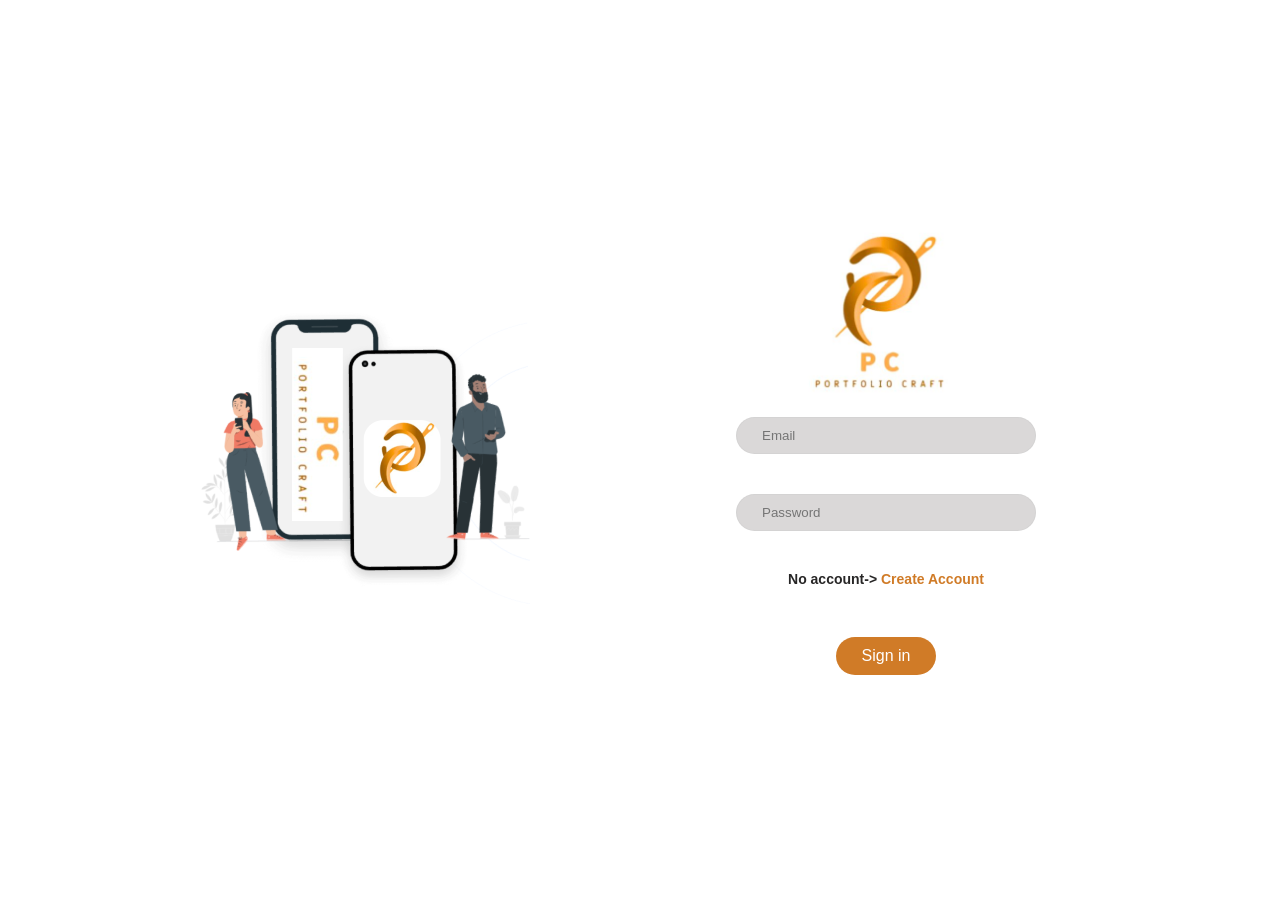
<file: index/index.html>
<!DOCTYPE html>
<html lang="en">

<head>
    <meta charset="UTF-8">
    <meta name="viewport" content="width=device-width, initial-scale=1.0">
    <title>Portfolio Craft Login</title>
    <link rel="stylesheet" href="/css/style.css">
    <script src="/script/script.js"></script>
    <link rel="icon" href="/images/logo.jpg" />
</head>

<body>
    <div class="container">
        <div class="left-side">
            <div class="illustration">
                <img src="/images/login.png" alt="Illustration">
            </div>
        </div>
        <div class="right-side">
            <div class="logo">
                <img src="/images/logo.jpg" alt="Portfolio Craft Logo">
            </div>
          
            <div class="login-form">
                <input type="email" placeholder="Email" required>
                <input type="password" placeholder="Password" required>
                <a href="/html/form.html" class="create-account"><span id="color-txt">No account-></span> Create Account</a>
                <button type="submit" onclick="index()">Sign in</button>
            </div>
        </div>
    </div>
</body>

</html>
</file>
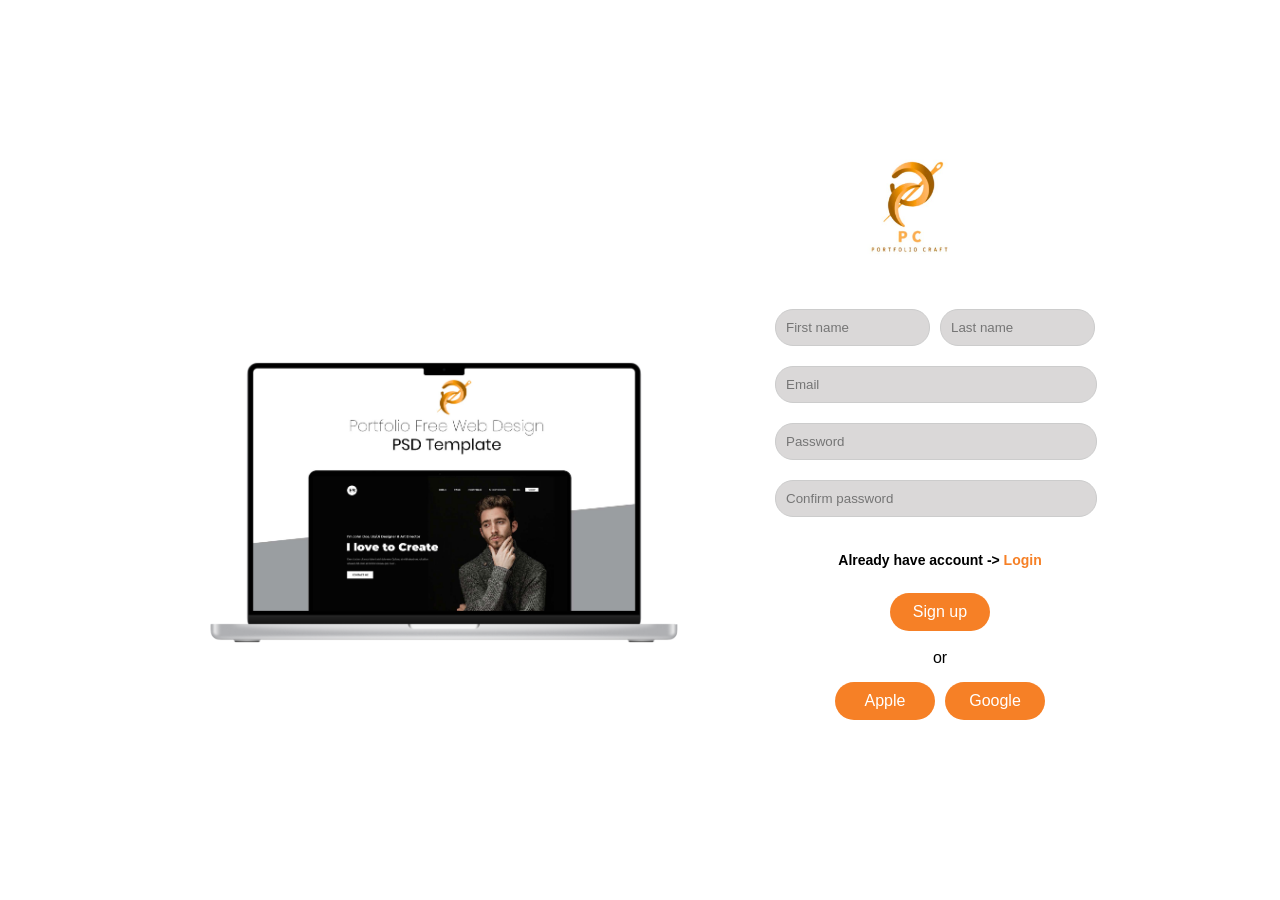
<file: html/form.html>
<!DOCTYPE html>
<html lang="en">

<head>
    <meta charset="UTF-8">
    <meta name="viewport" content="width=device-width, initial-scale=1.0">
    <title>Portfolio Craft</title>
    <link rel="stylesheet" href="/css/fstyle.css">
    <link rel="icon" href="/images/logo.jpg" />
    <script src="/script/script.js"></script>
</head>

<body>
    <div class="container">
        <div class="header">
            <img src="/images/logo.jpg" alt="Portfolio Craft Logo" class="logo">
        </div>
        <div class="content">
            <div class="laptop-image">
                <img src="/images/signupimg.png" alt="showcasing portfolio">
            </div>
            <div class="form-container">
                <form action="index.php" method="post">
                    <div class="name-fields">
                        <input type="text" placeholder="First name" name="firstname" class="input-field">
                        <input type="text" placeholder="Last name" name="lastname" class="input-field">
                    </div>
                    <input type="email" placeholder="Email" name="email" class="input-field">
                    <input type="password" placeholder="Password" name="password" class="input-field">
                    <input type="password" placeholder="Confirm password" name="confirmpassword" class="input-field">
                    <div class="login-link">
                        <span>Already have account -> <a href="/html/Login Page.html">Login</a></span>
                    </div>
                    <div>
                        <div class="social-login"> <button type="submit" class="signup-button" onclick="bot()">Sign up</button>
                        </div>
                        <div class="social-login">
                            <span>or</span>
                            <div id="buttons">
                                <button type="button" class="social-button apple">Apple</button>
                                <button type="button" class="social-button google">Google</button></div>
                        </div>
                    </div>
                </form>
            </div>
        </div>
    </div>
</body>

</html>
</file>
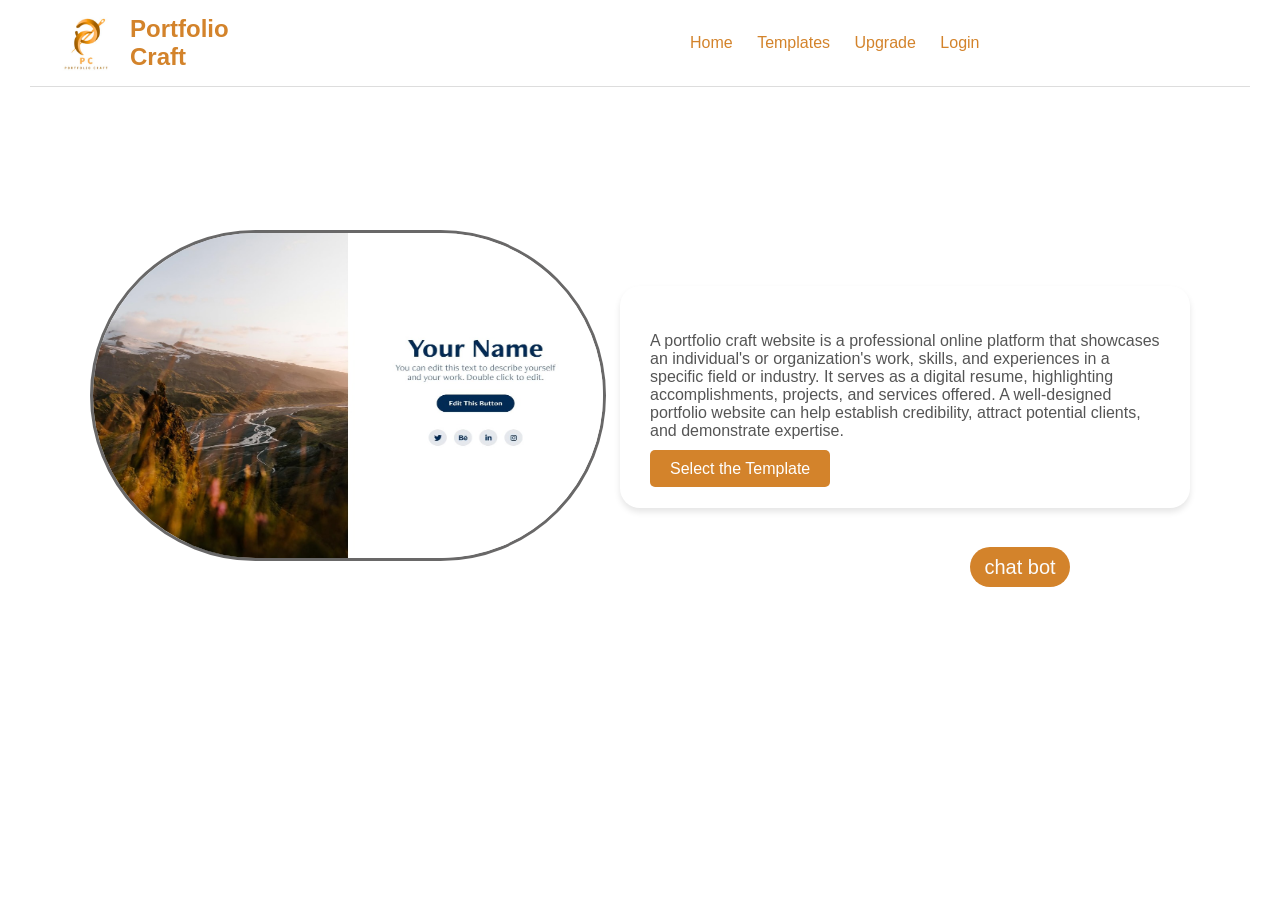
<file: html/home.html>
<!DOCTYPE html>
<html lang="en">

<head>
    <meta charset="UTF-8">
    <meta name="viewport" content="width=device-width, initial-scale=1.0">
    <title>Portfolio Page</title>
    <link rel="stylesheet" href="/css/home.css?v=1">
    <script src="/script/script.js"></script>
    <link rel="icon" href="/images/logo.jpg" />
</head>

<body>
    <header>
        <img src="/images/logo.jpg" alt="logo" id="logo">
        <h1>Portfolio Craft</h1>
        <nav>
            <a href="/html/home.html">Home</a>
            <a href="/html/template.html">Templates</a>
            <a href="/html/plan.html">Upgrade</a>
            <a href="/html/chatbot.html">Login</a>
        </nav>
    </header>
    <main>
        <div class="container">
            <div class="image-section">
                <img src="/images/aside.jpeg" alt="Scenic View">
            </div>
            <div class="text-section">
                <div>
                    <p>A portfolio craft website is a professional online platform that showcases an individual's or organization's work, skills, and experiences in a specific field or industry. It serves as a digital resume, highlighting accomplishments,
                        projects, and services offered. A well-designed portfolio website can help establish credibility, attract potential clients, and demonstrate expertise.
                    </p>
                </div>
                <div class="cta-button"><a href="/html/template.html">Select the Template</a></div>
            </div>
        </div>
    </main>
    <div class="bot">
        <div class="bot-txt">
            <button onclick="bot()">chat bot</button>
        </div>
    </div>
</body>

</html>
</file>
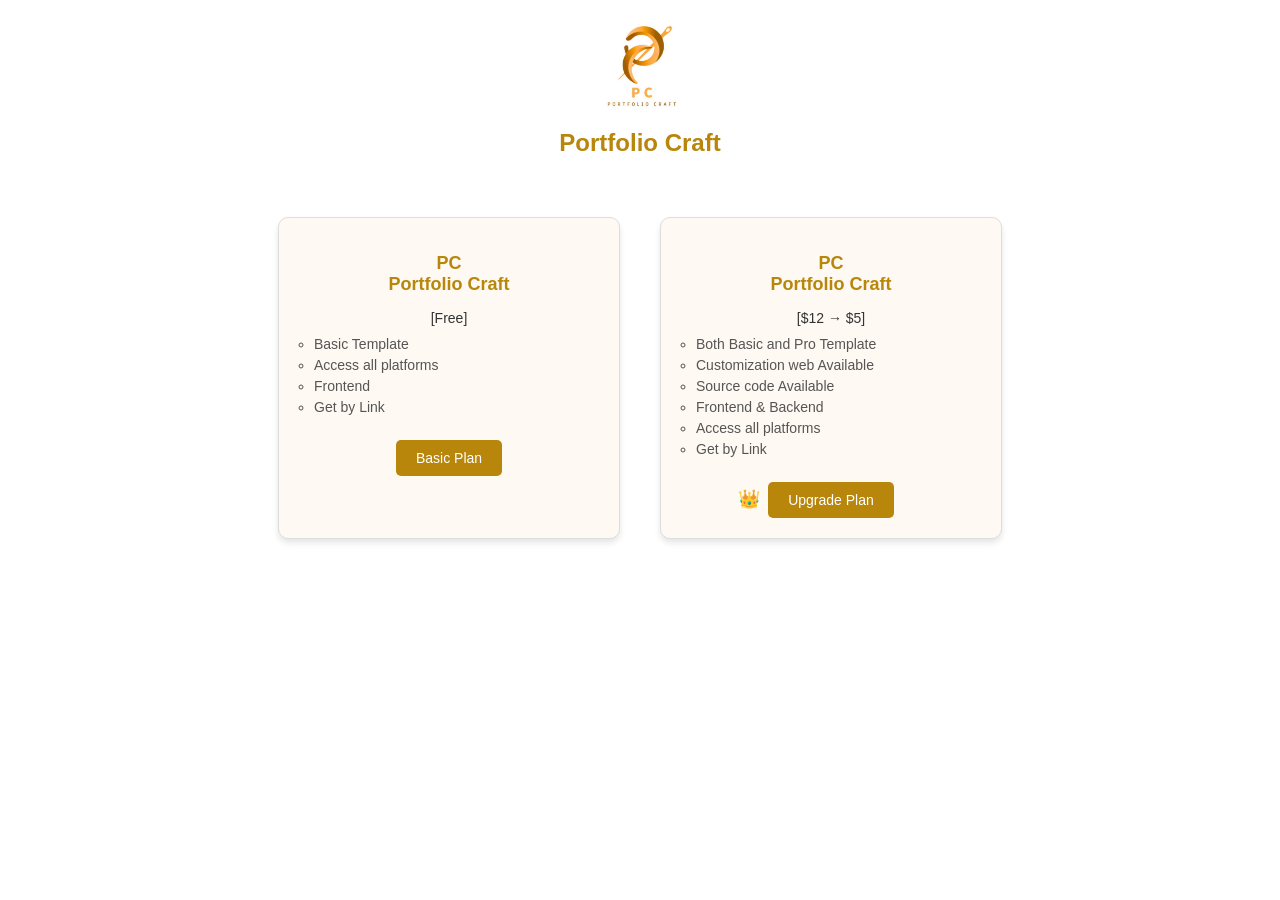
<file: html/plan.html>
<!DOCTYPE html>
<html lang="en">
<head>
  <meta charset="UTF-8">
  <meta name="viewport" content="width=device-width, initial-scale=1.0">
  <title>Portfolio Craft</title>
  <link rel="stylesheet" href="/css/plan.css">
  <script src="/script/script.js"></script>
  <link rel="icon" href="/images/logo.jpg" />
</head>
<body>
  <div class="container">
    <div class="logo">
      <img src="/images/logo.jpg" alt="Portfolio Craft Logo" >
      <h1>Portfolio Craft</h1>
    </div>
    <div class="plans">
      <div class="plan basic">
        <h2>PC<br>Portfolio Craft</h2>
        <p>[Free]</p>
        <ul>
          <li>Basic Template</li>
          <li>Access all platforms</li>
          <li>Frontend</li>
          <li>Get by Link</li>
        </ul>
        <button onclick="template()">Basic Plan</button>
      </div>
      <div class="plan upgrade">
        <h2>PC<br>Portfolio Craft</h2>
        <p>[$12 → $5]</p>
        <ul>
          <li>Both Basic and Pro Template</li>
          <li>Customization web Available</li>
          <li>Source code Available</li>
          <li>Frontend & Backend</li>
          <li>Access all platforms</li>
          <li>Get by Link</li>
        </ul>
        <button>Upgrade Plan</button>
      </div>
    </div>
  </div>
</body>
</html>
</file>
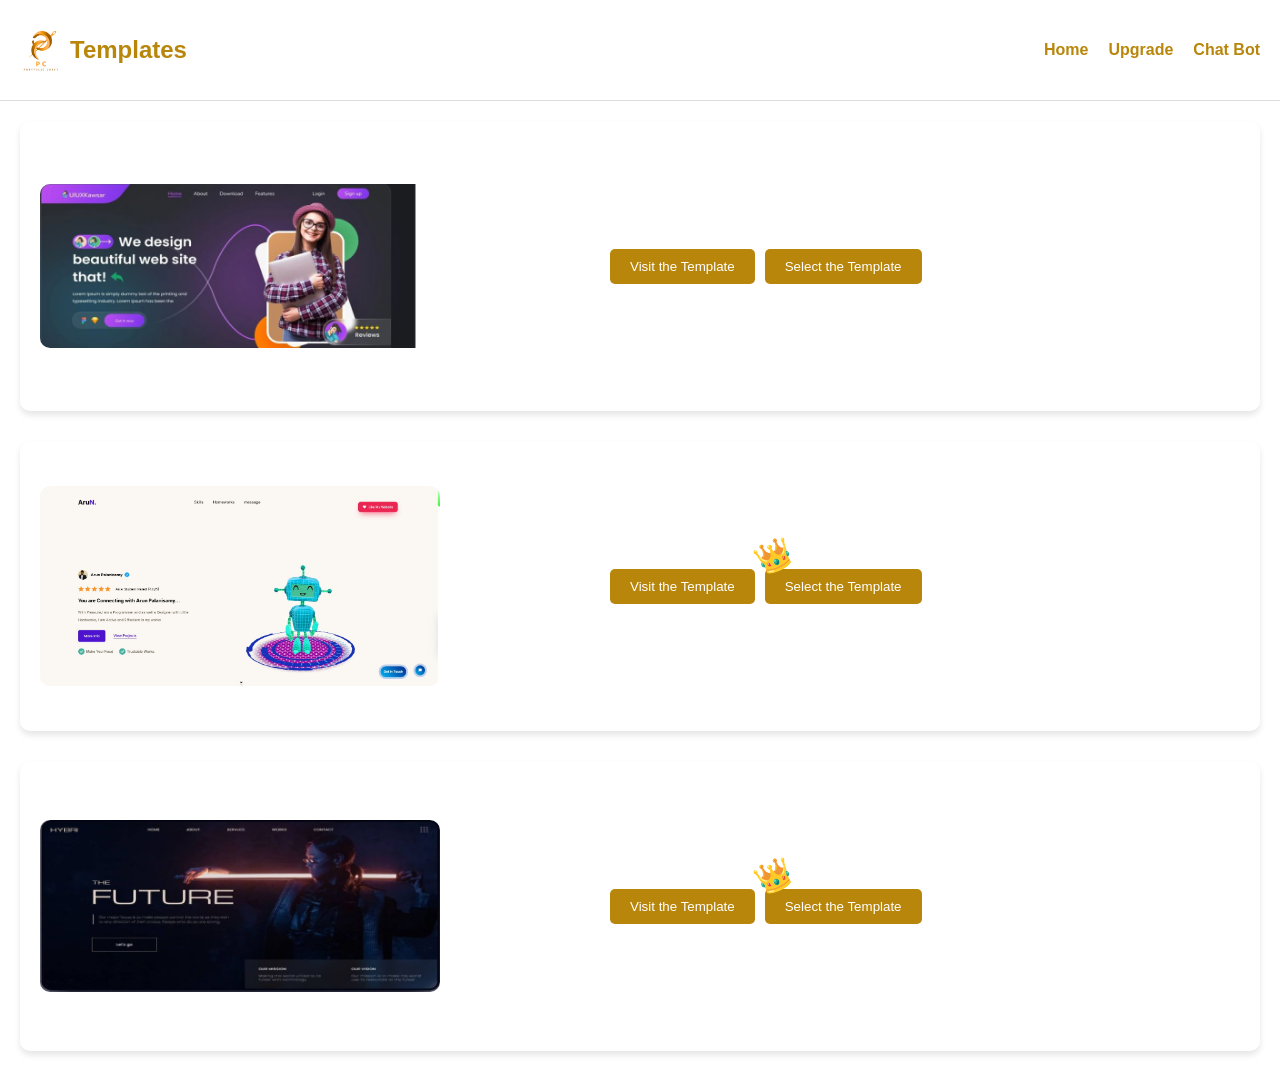
<file: html/template-2.html>
<!DOCTYPE html>
<html lang="en">

<head>
    <meta charset="UTF-8">
    <meta name="viewport" content="width=device-width, initial-scale=1.0">
    <title>Portfolio Templates</title>
    <link rel="stylesheet" href="/css/template.css">
    <script src="/script/script.js"></script>
    <link rel="icon" href="/images/logo.jpg" />
</head>

<body>
    <header>
        <div class="logo">
            <img src="/images/logo.jpg" alt="Portfolio Craft Logo">
            <h1>Templates</h1>
        </div>
        <nav>
            <ul>
                <li><a href="/html/home.html">Home</a></li>
                <li><a href="/html/plan.html">Upgrade</a></li>
                <li><a href="/html/chatbot.html">Chat Bot</a></li>
            </ul>
        </nav>
    </header>

    <main>
        <section class="template">
            <div class="card">
                <img src="/images/template-4.jpg" alt="Template 4">
                <div class="buttons">
                    <button>Visit the Template</button>
                    <button>Select the Template</button>
                </div>
            </div>

            <div class="card">
                <img src="/images/template-5.jpg" alt="Template 5">
                <div class="buttons">
                    <button onclick="provisit()">Visit the Template</button>
                    <div class="pro"> <button onclick="pro()">Select the Template</button></div>
                </div>
            </div>
            <div class="card">
                <img src="/images/template-6.jpg" alt="Template 6">
                <div class="buttons">
                    <button onclick="provisit()">Visit the Template</button>
                    <div class="pro"> <button onclick="pro()">Select the Template</button></div>
                </div>
            </div>
        </section>
        </div>
    </main>
</body>

</html>
</file>
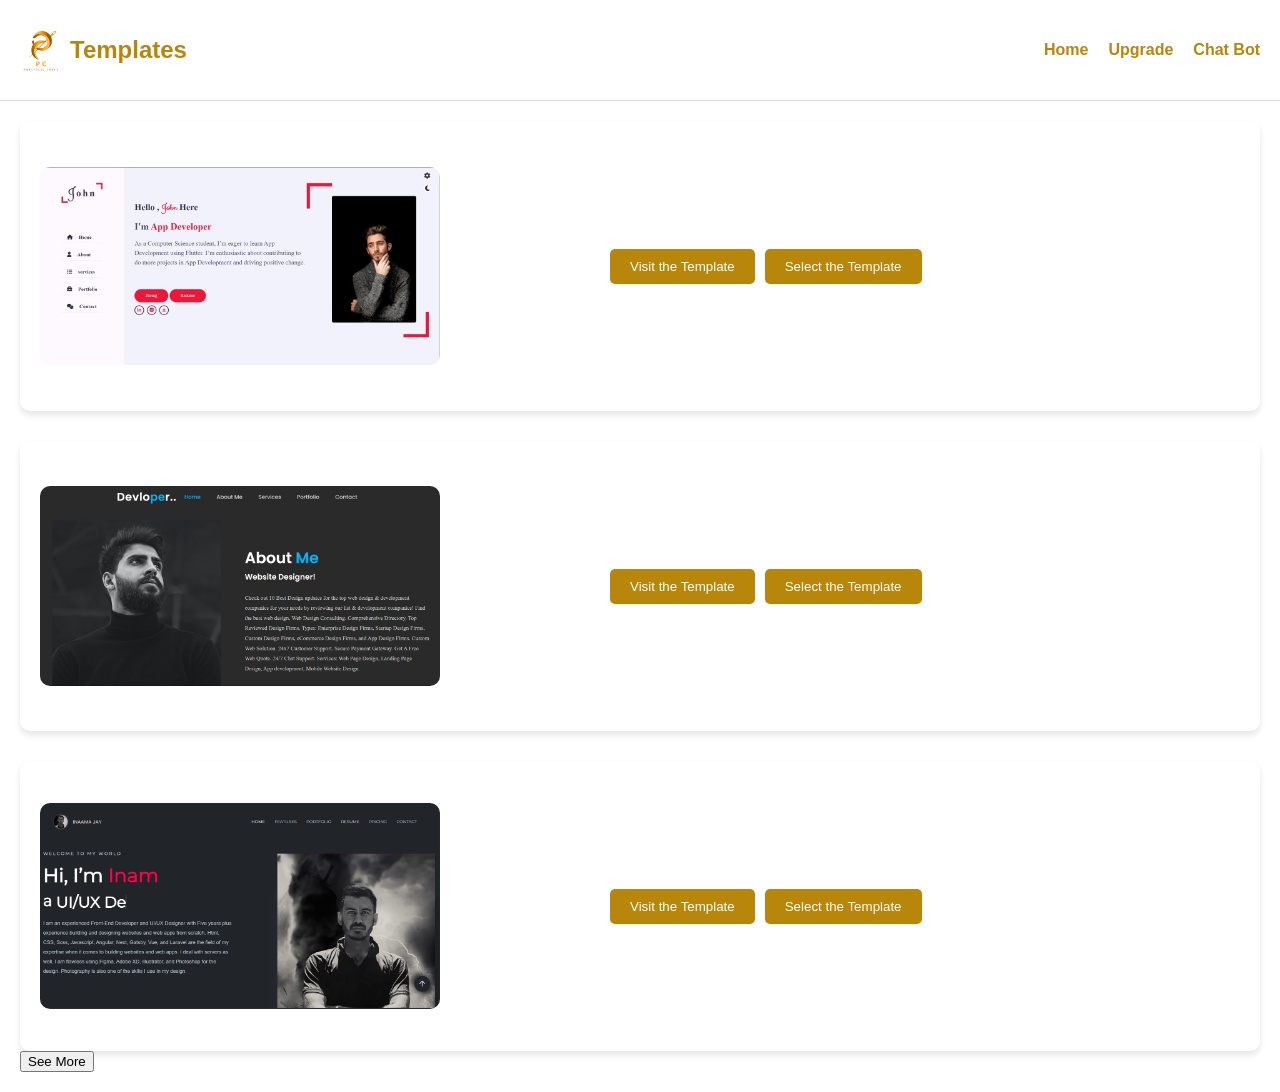
<file: html/template.html>
<!DOCTYPE html>
<html lang="en">

<head>
    <meta charset="UTF-8">
    <meta name="viewport" content="width=device-width, initial-scale=1.0">
    <title>Portfolio Templates</title>
    <link rel="stylesheet" href="/css/template.css">
    <script src="/script/script.js"></script>
    <link rel="icon" href="/images/logo.jpg" />
</head>

<body>
    <header>
        <div class="logo">
            <img src="/images/logo.jpg" alt="Portfolio Craft Logo">
            <h1>Templates</h1>
        </div>
        <nav>
            <ul>
                <li><a href="/html/home.html">Home</a></li>
                <li><a href="/html/plan.html">Upgrade</a></li>
                <li><a href="/html/chatbot.html">Chat Bot</a></li>
            </ul>
        </nav>
    </header>

    <main>
        <section class="template">
            <div class="card">
                <img src="/images/template-1.jpeg" alt="Template 1">
                <div class="buttons">
                    <a href="/html/sample.html"> <button onclick="">Visit the Template</button></a>
                    <button onclick=" dtls() ">Select the Template</button>
                </div>
            </div>

            <div class="card ">
                <img src="/images/template-2.jpeg " alt="Template 2 ">
                <div class="buttons ">
                    <button onclick="pgvisit() ">Visit the Template</button>
                    <button onclick="dtls() ">Select the Template</button>
                </div>
            </div>
            <div class="card ">
                <img src="/images/template-3.jpeg " alt="Template 1 ">
                <div class="buttons ">
                    <button onclick="pgvisit() ">Visit the Template</button>
                    <button onclick="pro() ">Select the Template</button>
                </div>
            </div>
        </section>

        <div id="see-more ">
            <button onclick="nxtpage() ">See More</button>
        </div>
    </main>
</body>

</html>
</file>
<file: css/style.css>
* {
    margin: 0;
    padding: 0;
    box-sizing: border-box;
}

body {
    font-family: Arial, sans-serif;
    display: flex;
    justify-content: center;
    align-items: center;
    height: 100vh;
    background-color: white;
}

.container {
    display: flex;
    width: 80%;
    max-width: 2500px;
    overflow: hidden;
}

.left-side {
    flex: 1;
    display: flex;
    justify-content: center;
    align-items: center;
}

.illustration img {
    max-width: 100%;
    height: auto;
}

.right-side {
    flex: 1;
    padding: 40px;
    display: flex;
    flex-direction: column;
    justify-content: center;
    align-items: center;
}

.logo img {
    max-width: 150px;
    margin-bottom: 20px;
}

.login-form {
    width: 100%;
    width:300px;
    margin-left: 20px;
    display: flex;
    flex-direction: column;
}

.login-form input {
    width: 100%;
    background-color: rgb(218, 216, 216);
    padding: 10px 10px 10px 25px;
    margin-bottom: 40px;
    color: #272626;
    border: 1px solid #cccccc6c;
    border-radius: 20px;
}
#color-txt{
    color: #272626;
}
.login-form .create-account {
    color: #d07b27;
    text-align: center;
    margin-bottom: 20px;
    text-decoration: none;
    font-size: 14px;
    font-weight: bold;
}
.login-form{ 
    align-items: center;
}

.login-form button {
    width: 100px;
    margin-top: 30px;
    padding: 10px;
    background-color: #d07b27;
    border: none;
    border-radius: 40px;
    color: #fff;
    font-size: 16px;
    cursor: pointer;
}

.login-form button:hover {
    background-color: #a55b1d;
}
</file>
<file: css/fstyle.css>
body {
    font-family: Arial, sans-serif;
    margin: 0;
    padding: 0;
    background-color: white;
}

.container {
    display: flex;
    flex-direction: column;
    align-items: center;
    justify-content: center;
    min-height: 100vh;
}

.header {
    margin:0px 0px 20px 535px;
}

.logo {
    height: 100px;
}

.content {
    display: flex;
    align-items: center;
    justify-content: center;
}

.laptop-image img {
    width: 500px;
    height: 300px;
    margin: 40px 40px 60px 40px;
}

.form-container {
    margin-left: 20px;
    padding: 20px;

    max-width: 330px;
}

.form-container h1 {
    font-size: 20px;
    margin-bottom: 20px;
}

.input-field {
    width: calc(100% - 30px);
    padding: 10px;
    margin: 10px 6px 10px 0px;
    border: 1px solid #ccc;
    border-radius: 18px;
    background-color: rgb(218, 216, 216);
    color: #000;
}

.name-fields {
    display: flex;
   
}

.name-fields .input-field {
    margin-right: 10px;
    width: 49%;
}

.login-link {
    text-align: center;
    margin: 25px 0;
    font-size: 14px;
}
.login-link span{
    font-weight: bold;
}
.login-link a {
    color: #f68026;
    text-decoration: none;
}

.signup-button {
    width: 100px;
    padding: 10px;
    background-color: #f68026;
    color: white;
    border: none;
    border-radius: 50px;
    cursor: pointer;
    font-size: 16px;
}

.social-login {
    display: flex;
    flex-direction: column;
    align-items: center;
    margin-top: 18px;
}

.social-login span {
    margin-bottom: 10px;
}

.social-button {
    width: 100px;
    padding: 10px;
    margin: 5px 0;
    border: none;
    border-radius: 50px;
    cursor: pointer;
    font-size: 16px;
}
#buttons{
    display: flex;
}
.social-button.apple {
    margin-right: 10px;
    background-color: #f68026;
    color: white;
}

.social-button.google {
    background-color: #f68026;
    color: white;
}
</file>
<file: css/home.css>
body {
    margin: 0;
    font-family: Arial, sans-serif;
    background-color: white;
}

header {
    display: flex;
    align-items: center;
    padding: 15px 30px;
    background-color: white;
    border-bottom: 1px solid #ddd;
    max-width: 1600px;
    margin:0px 30px;
}

header img {
    width: 50px;
}

header h1 {
    width:120px;
    margin: 0px 20px;
    font-size: 24px;
    color: #d3832b;
}
header nav{
    margin-left: 400px;
}

header nav a {
    margin-left: 20px;
    color: #d3832b;
    text-decoration: none;
    transition-timing-function: ease-out ;
}
header nav a:hover{
    border-bottom: #d3832b 2px solid ;
}

main {
    display: flex;
    max-height: 600px;
    justify-content: center;
    align-items: center;
    height: calc(100vh - 60px);
    padding: 10px;
    /*background-color: #ddd;*/
}

.container {
    display: flex;
    max-width: 1100px;
    width: 100%;
    align-items: center;
    gap: 20px;
}

.image-section {
    flex: 1;
    position: relative;
}

.image-section img {
    width: 100%;
    height: 325px;
    border-radius: 250px;
    border: #696868 3px solid;

}

.text-section {
    flex: 1;
    padding: 30px;
    border-radius: 20px;
    box-shadow: 0 4px 6px rgba(0, 0, 0, 0.1);
}

.text-section p {
    font-size: 16px;
    color: #555;
    margin-bottom: 20px;
}

.cta-button a {
    margin: 120px 0px;
    padding: 10px 20px;
    background-color: #d3832b;
    color: #fff;
    border: none;
    border-radius: 5px;
    font-size: 16px;
    text-decoration: none;
    text-align: center;
}
@media screen and (max-width:600px) {
    header,main,.container{
        width:100%;
    }
}
.bot{
    width:auto;
    margin-left: 850px;
    position: relative;
}
.bot button{
    background-color: #d3832b;
    margin:0;
    position: absolute;
    bottom: 120px;
    left:120px;
    font-size: 20px;
    width:100px;
    height: 40px;
    border-radius: 25px;
    border:#ddd;
    color: #fbfbfb;
    transform: 3s ;
}
.bot button:active{
    background-color: #555;
    color: #d3832b;
}
</file>
<file: css/plan.css>
/* styles.css */
body {
  margin: 0;
  font-family: Arial, sans-serif;
  background-color: #fff;
}

.container {
  text-align: center;
  padding: 20px;
}

.logo {
  margin-bottom: 20px;
}

.logo img {
  width: 80px;
}

.logo h1 {
  font-size: 24px;
  color: #B8860B; /* Golden color */
}

.plans {
  display: flex;
  justify-content: center;
  gap: 40px;
  margin-top: 60px;
}

.plan {
  border: 1px solid #ddd;
  border-radius: 10px;
  padding: 20px;
  width: 300px;
  background-color: #f9f9f9;
  box-shadow: 0 4px 6px rgba(0, 0, 0, 0.1);
}

.plan h2 {
  font-size: 18px;
  color: #B8860B;
}

.plan p {
  font-size: 14px;
  color: #333;
  margin: 10px 0;
}

.plan ul {
  list-style-type:circle;
  padding: 0;
  margin: 10px 0 25px 15px;
  text-align: start;
}

.plan ul li {
  font-size: 14px;
  color: #555;
  margin-bottom: 5px;
}

button {
  background-color: #B8860B;
  color: #fff;
  border: none;
  border-radius: 5px;
  padding: 10px 20px;
  cursor: pointer;
  font-size: 14px;
}

button:hover {
  background-color: #A0740A;
}

.plan.basic {
  background-color: #fef9f2;
  transition:ease-in-out;
  transition: all 0.75s ; 
}
.plan.basic:hover{
  background-color: #fff5e1;
  border: 2px solid #B8860B;
  transition: all 1s;
}
.plan.upgrade{
  background-color: #fef9f2;
}
.plan.upgrade:hover {
  background-color: #fff5e1;
  border: 2px solid #B8860B;
}

.plan.upgrade button {
  position: relative;
}

.plan.upgrade button::before {
  content: "👑";
  position: absolute;
  left: -30px;
  bottom: 8px;
  font-size: 18px;
}
</file>
<file: css/template.css>
/* styles.css */
body {
  margin: 0;
  font-family: Arial, sans-serif;
  background-color: white;
}

header {
  display: flex;
  justify-content: space-between;
  align-items: center;
  padding: 20px;
  background-color: #fff;
  border-bottom: 1px solid #ddd;
}

header .logo {
  display: flex;
  align-items: center;
  gap: 10px;
}

header .logo img {
  width: 40px;
}

header .logo h1 {
  color: #B8860B; /* Gold color */
  font-size: 24px;
}

header nav ul {
  list-style: none;
  margin: 0;
  padding: 0;
  display: flex;
  gap: 20px;
}

header nav ul li {
  font-size: 16px;
}

header nav ul li a {
  text-decoration: none;
  color: #B8860B;
  font-weight: bold;
}

main {
  padding: 20px;
}

.template {
  display: flex;
  flex-direction: column;
  gap: 30px;
}

.card {
  background-color: #fff;
  border-radius: 10px;
  box-shadow: 0 4px 6px rgba(0, 0, 0, 0.1);
  overflow: hidden;
  display: flex;
  align-items: center;
  padding: 20px;
  gap: 20px;
  height: 250px;
}

.card img {
  width: 400px;
  border-radius: 10px;
}

.buttons {
  display: flex;
  flex-direction: row;
  gap: 10px;
  margin-left: 150px;
}

.buttons button {
  background-color: #B8860B;
  color: #fff;
  border: none;
  border-radius: 5px;
  padding: 10px 20px;
  cursor: pointer;
}

.buttons button:hover {
  background-color: #A0740A;
}

#see-more {
  text-align: center;
  margin-top: 20px;
}

#see-more button {
  background-color: #B8860B;
  color: #fff;
  border: none;
  border-radius: 5px;
  padding: 10px 20px;
  font-size: 16px;
  cursor: pointer;
}

#see-more button:hover {
  background-color: #A0740A;
}
.pro button{
  position: relative;
}
.pro button::before{
  content: "👑";
  position: absolute;
  bottom: 31px;
  left:-10px;
  font-size: 30px;
  rotate: -25deg;
}
</file>
